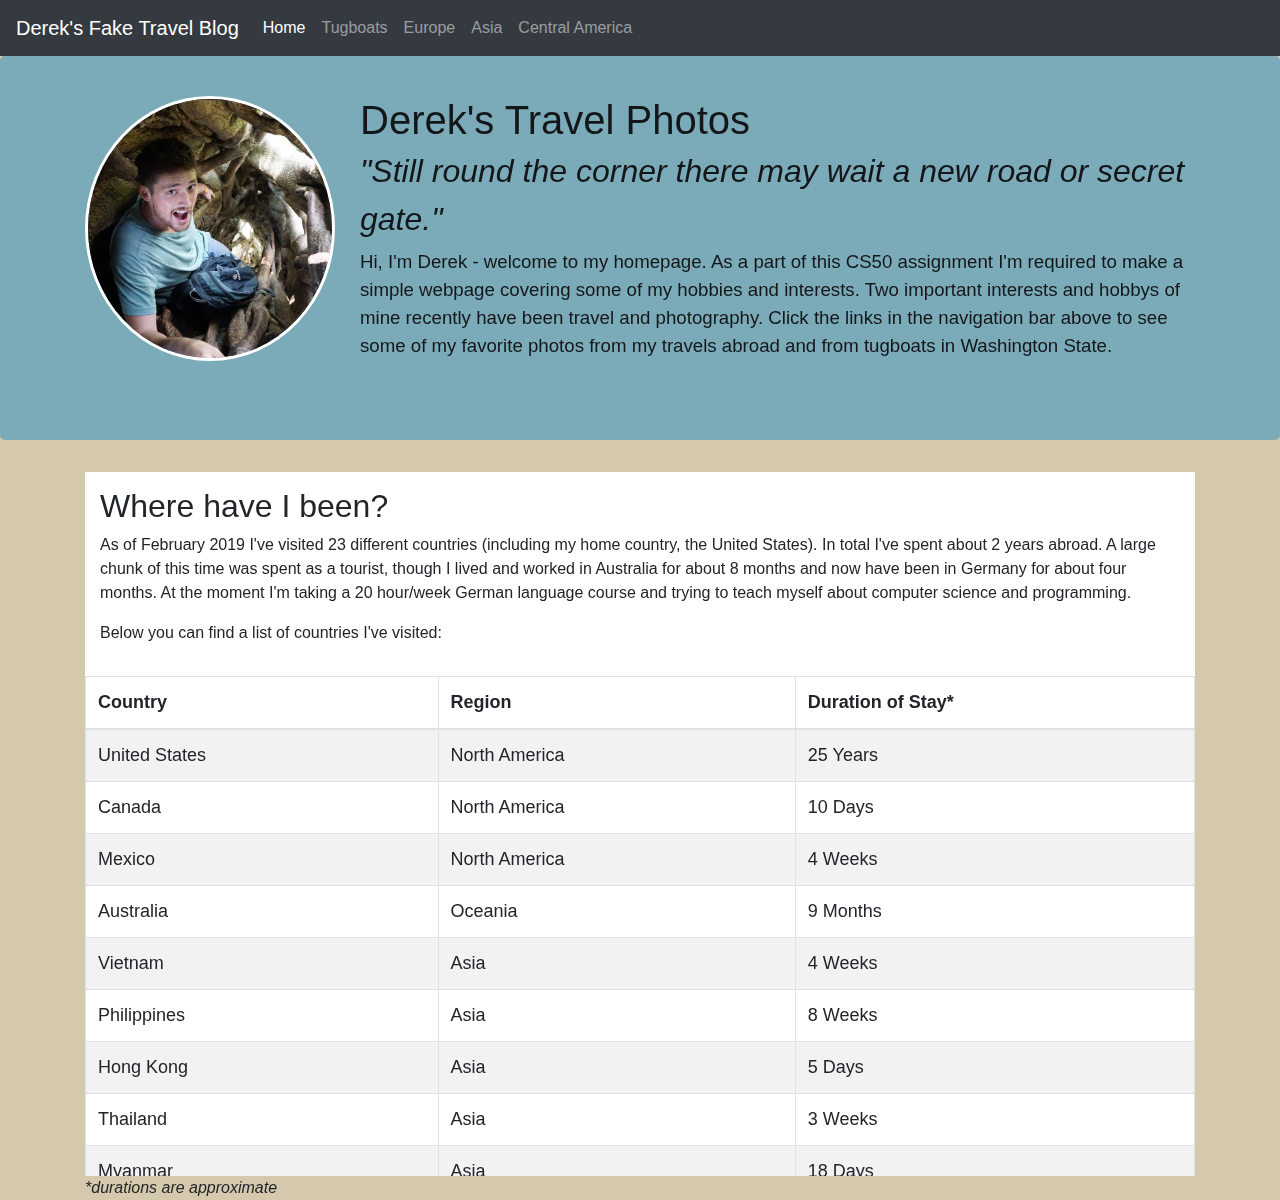
<file: index.html>
<!DOCTYPE html>
<html lang="en">
  <head>
    <!-- Latest compiled and minified CSS -->
    <link rel="stylesheet" href="https://maxcdn.bootstrapcdn.com/bootstrap/4.2.1/css/bootstrap.min.css">

    <!-- jQuery library -->
    <script src="https://ajax.googleapis.com/ajax/libs/jquery/3.3.1/jquery.min.js"></script>

    <!-- Popper JS -->
    <script src="https://cdnjs.cloudflare.com/ajax/libs/popper.js/1.14.6/umd/popper.min.js"></script>

    <!-- Latest compiled JavaScript -->
    <script src="https://maxcdn.bootstrapcdn.com/bootstrap/4.2.1/js/bootstrap.min.js"></script>

    <link rel="stylesheet" type="text/css" href="style.css">

    <meta name="viewport" content="width=device-width, initial-scale=1">

    <title>Home</title>
  </head>
  <body>
    <!-- Navbar -->
    <nav class="navbar navbar-expand-lg navbar-dark bg-dark">
      <a class="navbar-brand" href="index.html">Derek's Fake Travel Blog</a>
      <button class="navbar-toggler" type="button" data-toggle="collapse" data-target="#navbarSupportedContent" aria-controls="navbarSupportedContent" aria-expanded="false" aria-label="Toggle navigation">
        <span class="navbar-toggler-icon"></span>
      </button>
      <div class="collapse navbar-collapse" id="navbarSupportedContent">
        <ul class="navbar-nav mr-auto">
          <li class="nav-item active">
            <a class="nav-link" href="index.html">Home</a>
          </li>
          <li class="nav-item">
            <a class="nav-link" href="tugboats.html">Tugboats</a>
          </li>
          <li class="nav-item">
            <a class="nav-link" href="europe.html">Europe</a>
          </li>
          <li class="nav-item">
            <a class="nav-link" href="asia.html">Asia</a>
          </li>
          <li class="nav-item">
            <a class="nav-link" href="ca.html">Central America</a>
          </li>
        </ul>
      </div>
    </nav>
    <!-- Contents -->
    <div class="home-container">
      <!-- Jumbotron -->
      <div class="jumbotron jt-home">
        <div class="container media">
          <img src="derek.jpg" alt="Derek" class="rounded-circle jt-img-home">
          <div class="media-body">
            <h1 class="jumbo-head">Derek's Travel Photos <br><small id="head-sm">"Still round the corner there may wait a new road or secret gate."</small></h1>
            <p class="block-text"> Hi, I'm Derek - welcome to my homepage. As a part of this CS50 assignment I'm required to make a simple webpage
            covering some of my hobbies and interests. Two important interests and hobbys of mine recently have been travel and photography.
            Click the links in the navigation bar above to see some of my favorite photos from my travels abroad and from tugboats in Washington State.</p>
          </div>
        </div>
      </div>
      <!-- Table -->
      <div class="container">
        <div class="text block-text">
          <h2>Where have I been?</h2>
            <p>As of February 2019 I've visited 23 different countries (including my home country, the United States). In total I've spent about 2 years abroad.
                A large chunk of this time was spent as a tourist, though I lived and worked in Australia for about 8 months and now have been in Germany for about four months.
                At the moment I'm taking a 20 hour/week German language course and trying to teach myself about computer science and programming.</p>
                <p> Below you can find a list of countries I've visited:</p>
        </div>
        <div class="table-wrapper-scroll-y">
          <table class="table table-bordered table-striped">
            <thead>
              <tr><th>Country</th><th>Region</th><th>Duration of Stay*</th></tr>
            </thead>
            <tbody>
              <tr><td>United States</td><td>North America</td><td>25 Years</td></tr>
              <tr><td>Canada</td><td>North America</td><td>10 Days</td></tr>
              <tr><td>Mexico</td><td>North America</td><td>4 Weeks</td></tr>
              <tr><td>Australia</td><td>Oceania</td><td>9 Months</td></tr>
              <tr><td>Vietnam</td><td>Asia</td><td>4 Weeks</td></tr>
              <tr><td>Philippines</td><td>Asia</td><td>8 Weeks</td></tr>
              <tr><td>Hong Kong</td><td>Asia</td><td>5 Days</td></tr>
              <tr><td>Thailand</td><td>Asia</td><td>3 Weeks</td></tr>
              <tr><td>Myanmar</td><td>Asia</td><td>18 Days</td></tr>
              <tr><td>Laos</td><td>Asia</td><td>3 Weeks</td></tr>
              <tr><td>Cambodia</td><td>Asia</td><td>3 Weeks</td></tr>
              <tr><td>Nepal</td><td>Asia</td><td>3 Weeks</td></tr>
              <tr><td>Indonesia</td><td>Asia</td><td>3 Weeks</td></tr>
              <tr><td>Belize</td><td>Central America</td><td>5 Days</td></tr>
              <tr><td>Guatemala</td><td>Central America</td><td>4 Weeks</td></tr>
              <tr><td>Honduras</td><td>Central America</td><td>12 Days</td></tr>
              <tr><td>Nicaragua</td><td>Central America</td><td>4 Weeks</td></tr>
              <tr><td>Costa Rica</td><td>Central America</td><td>16 Days</td></tr>
              <tr><td>Hungary</td><td>Europe</td><td>5 Days</td></tr>
              <tr><td>Austria</td><td>Europe</td><td>3 Weeks</td></tr>
              <tr><td>Germany</td><td>Europe</td><td>16 Months</td></tr>
              <tr><td>Italy</td><td>Europe</td><td>10 Days</td></tr>
              <tr><td>Czech Republic</td><td>Europe</td><td>4 Days</td></tr>
              <tr><td>France</td><td>Europe</td><td>5 Days</td></tr>
              <tr><td>England</td><td>Europe</td><td>7 Days</td></tr>
            </tbody>
          </table>
        </div>
        <i>*durations are approximate</i><br>
      </div>
    </div>
  </body>
</html>
</file>
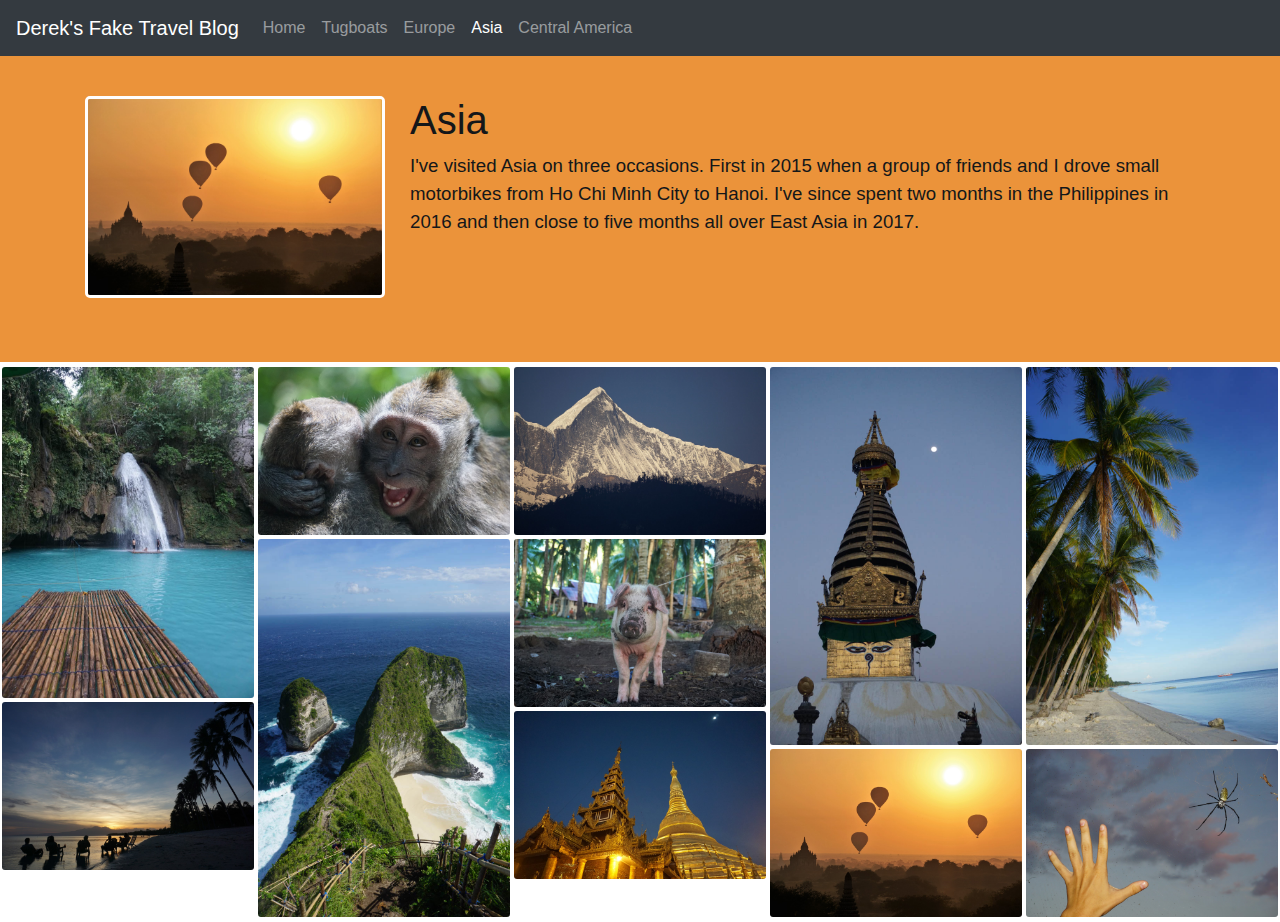
<file: asia.html>
<!doctype html>
<html lang="en">
  <head>
     <!-- Latest compiled and minified CSS -->
    <link rel="stylesheet" href="https://maxcdn.bootstrapcdn.com/bootstrap/4.2.1/css/bootstrap.min.css">

    <!-- jQuery library -->
    <script src="https://ajax.googleapis.com/ajax/libs/jquery/3.3.1/jquery.min.js"></script>

    <!-- Popper JS -->
    <script src="https://cdnjs.cloudflare.com/ajax/libs/popper.js/1.14.6/umd/popper.min.js"></script>

    <!-- Latest compiled JavaScript -->
    <script src="https://maxcdn.bootstrapcdn.com/bootstrap/4.2.1/js/bootstrap.min.js"></script>

    <link rel="stylesheet" type="text/css" href="style.css">

    <meta name="viewport" content="width=device-width, initial-scale=1">

    <title>Asia</title>
  </head>
  <body>
    <!-- Navbar -->
    <nav class="navbar navbar-expand-lg navbar-dark bg-dark">
      <a class="navbar-brand" href="index.html">Derek's Fake Travel Blog</a>
      <button class="navbar-toggler" type="button" data-toggle="collapse" data-target="#navbarSupportedContent" aria-controls="navbarSupportedContent" aria-expanded="false" aria-label="Toggle navigation">
        <span class="navbar-toggler-icon"></span>
      </button>
      <div class="collapse navbar-collapse" id="navbarSupportedContent">
        <ul class="navbar-nav mr-auto">
          <li class="nav-item">
            <a class="nav-link" href="index.html">Home</a>
          </li>
          <li class="nav-item">
            <a class="nav-link" href="tugboats.html">Tugboats</a>
          </li>
          <li class="nav-item">
            <a class="nav-link" href="europe.html">Europe</a>
          </li>
          <li class="nav-item active">
            <a class="nav-link" href="asia.html">Asia</a>
          </li>
          <li class="nav-item">
            <a class="nav-link" href="ca.html">Central America</a>
          </li>
        </ul>
      </div>
    </nav>
    <!-- Contents -->
    <div class="gallery-container">
      <!-- Jumbotron -->
      <div class="jumbotron jumbotron-fluid jt-asia">
        <div class="container media">
          <img src="asia/balloons.JPG" alt="Derek" class="jt-img-gall">
          <div class="media-body">
            <h1 class="jumbo-head">Asia</h1>
            <p class="block-text">I've visited Asia on three occasions. First in 2015 when a group of friends and I drove small motorbikes from Ho Chi Minh City
            to Hanoi. I've since spent two months in the Philippines in 2016 and then close to five months all over East Asia in 2017.</p>
          </div>
        </div>
      </div>
      <!-- Gallery -->
      <div class="photos">
        <img class="grid" src="asia/pool.jpg" alt="pool">
        <img class="grid" src="asia/beach.JPG" alt="beach">
        <img class="grid" src="asia/monkey.JPG" alt="monkey">
        <img class="grid" src="asia/view2.jpg" alt="view2">
        <img class="grid" src="asia/mount.JPG" alt="mount">
        <img class="grid" src="asia/pig.JPG" alt="pig">
        <img class="grid" src="asia/temple.JPG" alt="temple">
        <img class="grid" src="asia/nepal2.jpg" alt="nepal2">
        <img class="grid" src="asia/balloons.JPG" alt="baloons">
        <img class="grid" src="asia/siargo.jpg" alt="siargo">
        <img class="grid" src="asia/spider.JPG" alt="spider">
      </div>
    </div>
  </body>
</html>
</file>
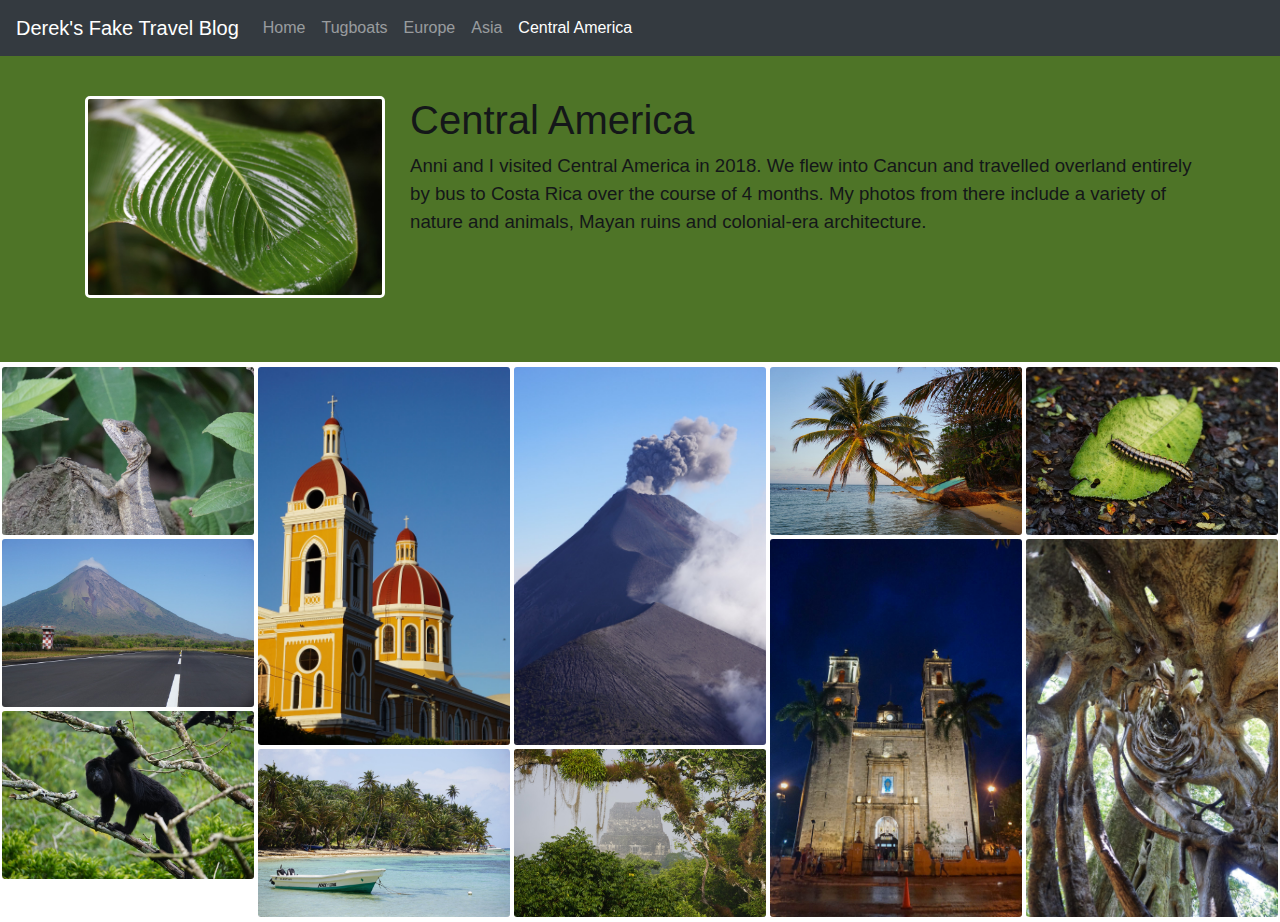
<file: ca.html>
<!doctype html>
<html lang="en">
  <head>
     <!-- Latest compiled and minified CSS -->
    <link rel="stylesheet" href="https://maxcdn.bootstrapcdn.com/bootstrap/4.2.1/css/bootstrap.min.css">

    <!-- jQuery library -->
    <script src="https://ajax.googleapis.com/ajax/libs/jquery/3.3.1/jquery.min.js"></script>

    <!-- Popper JS -->
    <script src="https://cdnjs.cloudflare.com/ajax/libs/popper.js/1.14.6/umd/popper.min.js"></script>

    <!-- Latest compiled JavaScript -->
    <script src="https://maxcdn.bootstrapcdn.com/bootstrap/4.2.1/js/bootstrap.min.js"></script>

    <link rel="stylesheet" type="text/css" href="style.css">

    <meta name="viewport" content="width=device-width, initial-scale=1">

    <title>Central America</title>
  </head>
  <body>
    <!-- Navbar -->
    <nav class="navbar navbar-expand-lg navbar-dark bg-dark">
      <a class="navbar-brand" href="index.html">Derek's Fake Travel Blog</a>
      <button class="navbar-toggler" type="button" data-toggle="collapse" data-target="#navbarSupportedContent" aria-controls="navbarSupportedContent" aria-expanded="false" aria-label="Toggle navigation">
        <span class="navbar-toggler-icon"></span>
      </button>
      <div class="collapse navbar-collapse" id="navbarSupportedContent">
        <ul class="navbar-nav mr-auto">
          <li class="nav-item">
            <a class="nav-link" href="index.html">Home</a>
          </li>
          <li class="nav-item">
            <a class="nav-link" href="tugboats.html">Tugboats</a>
          </li>
          <li class="nav-item">
            <a class="nav-link" href="europe.html">Europe</a>
          </li>
          <li class="nav-item">
            <a class="nav-link" href="asia.html">Asia</a>
          </li>
          <li class="nav-item active">
            <a class="nav-link" href="ca.html">Central America</a>
          </li>
        </ul>
      </div>
    </nav>
    <!-- Contents -->
    <div class="gallery-container">
      <!-- Jumbotron -->
      <div class="jumbotron jumbotron-fluid jt-ca">
        <div class="container media">
          <img src="ca/leaf.JPG" alt="Derek" class="jt-img-gall">
          <div class="media-body">
            <h1 class="jumbo-head">Central America</h1>
            <p class="block-text">Anni and I visited Central America in 2018. We flew into Cancun and travelled overland entirely by bus to
            Costa Rica over the course of 4 months. My photos from there include a variety of nature and animals, Mayan ruins and colonial-era architecture. </p>
          </div>
        </div>
      </div>
      <!-- Gallery -->
      <div class="photos">
        <img class="grid" src="ca/lizard.JPG" alt="lizard">
        <img class="grid" src="ca/airport.JPG" alt="airport">
        <img class="grid" src="ca/monkey.JPG" alt="monkey">
        <img class="grid" src="ca/granada.JPG" alt="granada">
        <img class="grid" src="ca/corn.JPG" alt="corn">
        <img class="grid" src="ca/volcan.JPG" alt="volcan">
        <img class="grid" src="ca/mayan.JPG" alt="mayan">
        <img class="grid" src="ca/palm.JPG" alt="palm">
        <img class="grid" src="ca/church.jpg" alt="church">
        <img class="grid" src="ca/bug.JPG" alt="bug">
        <img class="grid" src="ca/tree.JPG" alt="tree">
      </div>
    </div>
  </body>
</html>
</file>
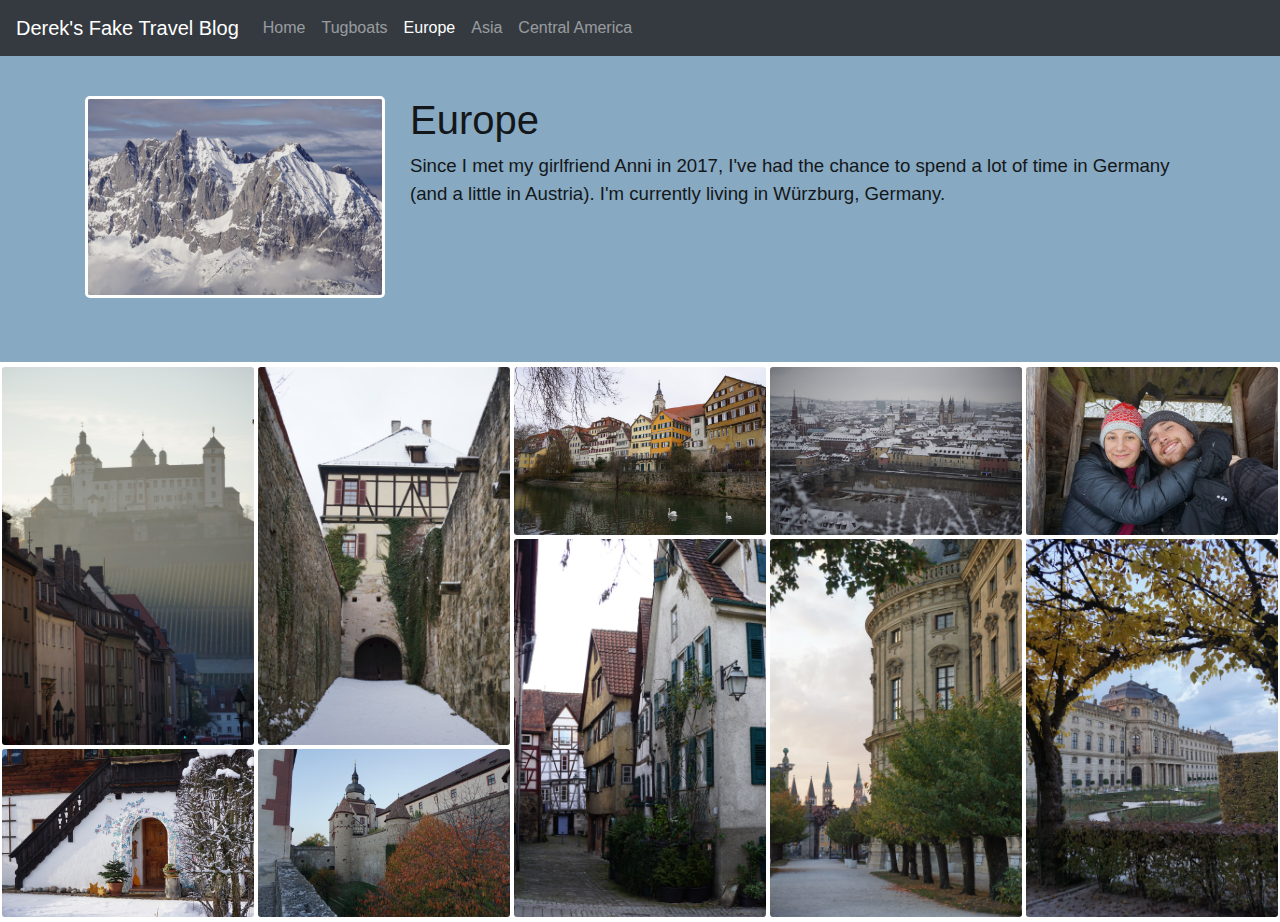
<file: europe.html>
<!doctype html>
<html lang="en">
  <head>
     <!-- Latest compiled and minified CSS -->
    <link rel="stylesheet" href="https://maxcdn.bootstrapcdn.com/bootstrap/4.2.1/css/bootstrap.min.css">

    <!-- jQuery library -->
    <script src="https://ajax.googleapis.com/ajax/libs/jquery/3.3.1/jquery.min.js"></script>

    <!-- Popper JS -->
    <script src="https://cdnjs.cloudflare.com/ajax/libs/popper.js/1.14.6/umd/popper.min.js"></script>

    <!-- Latest compiled JavaScript -->
    <script src="https://maxcdn.bootstrapcdn.com/bootstrap/4.2.1/js/bootstrap.min.js"></script>

    <link rel="stylesheet" type="text/css" href="style.css">

    <meta name="viewport" content="width=device-width, initial-scale=1">

    <title>Europe</title>
  </head>
  <body>
    <!-- Navbar -->
    <nav class="navbar navbar-expand-lg navbar-dark bg-dark">
      <a class="navbar-brand" href="index.html">Derek's Fake Travel Blog</a>
      <button class="navbar-toggler" type="button" data-toggle="collapse" data-target="#navbarSupportedContent" aria-controls="navbarSupportedContent" aria-expanded="false" aria-label="Toggle navigation">
        <span class="navbar-toggler-icon"></span>
      </button>
      <div class="collapse navbar-collapse" id="navbarSupportedContent">
        <ul class="navbar-nav mr-auto">
          <li class="nav-item">
            <a class="nav-link" href="index.html">Home</a>
          </li>
          <li class="nav-item">
            <a class="nav-link" href="tugboats.html">Tugboats</a>
          </li>
          <li class="nav-item active">
            <a class="nav-link" href="europe.html">Europe</a>
          </li>
          <li class="nav-item">
            <a class="nav-link" href="asia.html">Asia</a>
          </li>
          <li class="nav-item">
            <a class="nav-link" href="ca.html">Central America</a>
          </li>
        </ul>
      </div>
    </nav>
    <!-- Contents -->
    <div class="gallery-container">
      <!-- Jumbotron -->
      <div class="jumbotron jumbotron-fluid jt-europe">
        <div class="container media">
          <img src="euro/kaiser.JPG" alt="Derek" class="jt-img-gall">
          <div class="media-body">
            <h1 class="jumbo-head">Europe</h1>
            <p class="block-text">Since I met my girlfriend Anni in 2017, I've had the chance to spend a lot of time in Germany (and a little in Austria).
            I'm currently living in Würzburg, Germany.</p>
          </div>
        </div>
      </div>
      <!-- Gallery -->
      <div class="photos">
        <img class="grid" src="euro/street.JPG" alt="street">
        <img class="grid" src="euro/artwork.JPG" alt="artwork">
        <img class="grid" src="euro/castle.JPG" alt="castle">
        <img class="grid" src="euro/festung.JPG" alt="festung">
        <img class="grid" src="euro/tubingen.JPG" alt="tubingen">
        <img class="grid" src="euro/houses.JPG" alt="houses">
        <img class="grid" src="euro/wurz.JPG" alt="wurz">
        <img class="grid" src="euro/residenz.JPG" alt="residenz">
        <img class="grid" src="euro/danda.JPG" alt="danda">
        <img class="grid" src="euro/fall.JPG" alt="fall">
      </div>
    </div>
  </body>
</html>
</file>
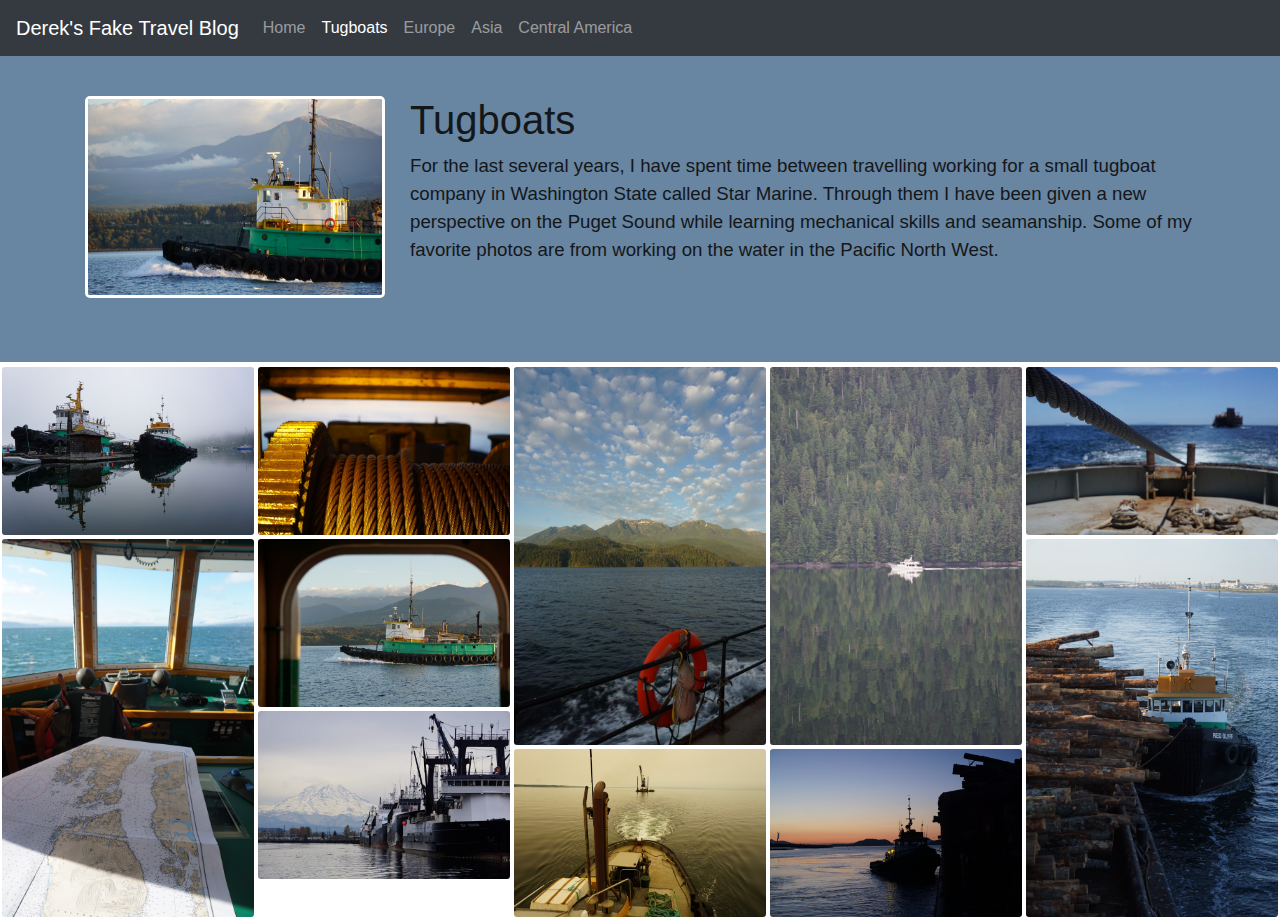
<file: tugboats.html>
<!doctype html>
<html lang="en">
  <head>
     <!-- Latest compiled and minified CSS -->
    <link rel="stylesheet" href="https://maxcdn.bootstrapcdn.com/bootstrap/4.2.1/css/bootstrap.min.css">

    <!-- jQuery library -->
    <script src="https://ajax.googleapis.com/ajax/libs/jquery/3.3.1/jquery.min.js"></script>

    <!-- Popper JS -->
    <script src="https://cdnjs.cloudflare.com/ajax/libs/popper.js/1.14.6/umd/popper.min.js"></script>

    <!-- Latest compiled JavaScript -->
    <script src="https://maxcdn.bootstrapcdn.com/bootstrap/4.2.1/js/bootstrap.min.js"></script>

    <link rel="stylesheet" type="text/css" href="style.css">

    <meta name="viewport" content="width=device-width, initial-scale=1">

    <title>Tugboats</title>
  </head>
  <body>
    <!-- Navbar -->
    <nav class="navbar navbar-expand-lg navbar-dark bg-dark">
      <a class="navbar-brand" href="index.html">Derek's Fake Travel Blog</a>
      <button class="navbar-toggler" type="button" data-toggle="collapse" data-target="#navbarSupportedContent" aria-controls="navbarSupportedContent" aria-expanded="false" aria-label="Toggle navigation">
        <span class="navbar-toggler-icon"></span>
      </button>
      <div class="collapse navbar-collapse" id="navbarSupportedContent">
        <ul class="navbar-nav mr-auto">
          <li class="nav-item">
            <a class="nav-link" href="index.html">Home</a>
          </li>
          <li class="nav-item active">
            <a class="nav-link" href="tugboats.html">Tugboats</a>
          </li>
          <li class="nav-item">
            <a class="nav-link" href="europe.html">Europe</a>
          </li>
          <li class="nav-item">
            <a class="nav-link" href="asia.html">Asia</a>
          </li>
          <li class="nav-item">
            <a class="nav-link" href="ca.html">Central America</a>
          </li>
        </ul>
      </div>
      </nav>
      <!-- Contents -->
      <div class="gallery-container">
        <!-- Jumbotron -->
        <div class="jumbotron jumbotron-fluid jt-tug">
          <div class="container media">
            <img src="tugs/cruise.JPG" alt="Derek" class="jt-img-gall">
            <div class="media-body">
              <h1 class="jumbo-head">Tugboats</h1>
              <p class="block-text">For the last several years, I have spent time between travelling working for a small tugboat company in Washington State called Star Marine. Through them I have been
              given a new perspective on the Puget Sound while learning mechanical skills and seamanship. Some of my favorite photos are from working on the water in the Pacific
              North West.</p>
            </div>
          </div>
        </div>
        <!-- Gallery -->
        <div class="photos">
          <img class="grid" src="tugs/fog.JPG" alt="tugs">
          <img class="grid" src="tugs/chart.jpg" alt="chart">
          <img class="grid" src="tugs/drum.JPG" alt="drum">
          <img class="grid" src="tugs/doorway.JPG" alt="doorway">
          <img class="grid" src="tugs/fish.JPG" alt="fish">
          <img class="grid" src="tugs/passage.jpg" alt="passage">
          <img class="grid" src="tugs/smoke.JPG" alt="smoke">
          <img class="grid" src="tugs/reflect.jpg" alt="reflect">
          <img class="grid" src="tugs/sunset.JPG" alt="sunset">
          <img class="grid" src="tugs/wire.JPG" alt="wire">
          <img class="grid" src="tugs/logs.jpg" alt="logs">
        </div>
      </div>
  </body>
</html>
</file>
<file: style.css>
/* All Pages */
.block-text {
  text-align: left;
}

/* Homepage */
.home-container {
  width: 100%;
  height: 100%;
  background-color: #d4c9ad;
}
.jt-home {
  background-color: #7BABB9;
  color: #141719;
  font-size: 14pt;
  padding-top: 30pt;
}
#head-sm {
  font-style: italic;
}
.jt-img-home {
  border: solid white;
  margin-right: 25px;
  width: 250px;
}
.text {
  background: white;
  padding: 15px;
  font-size: 12pt;
}
.table-wrapper-scroll-y {
  display: block;
  max-height: 500px;
  overflow-y: auto;
  -ms-overflow-style: -ms-autohiding-scrollbar;
  font-size: 18px;
  background: white;
}

/*Gallery Pages */
.gallery-container {
  width: 100%;
  height: 100%;
  background-color: white;
}
.jt-tug {
  background-color:#6885A2;
  color: #141719;
  margin-bottom: 3px;
  font-size: 14pt;
  padding-top: 30pt;
}
.jt-ca {
  background-color:#4E7427;
  color: #141719;
  margin-bottom: 3px;
  font-size: 14pt;
  padding-top: 30pt;
}
.jt-asia {
  background-color:#eb933a;
  color: #141719;
  margin-bottom: 3px;
  font-size: 14pt;
  padding-top: 30pt;
}
.jt-europe {
  background-color:#87A9C2;
  color: #141719;
  margin-bottom: 3px;
  font-size: 14pt;
  padding-top: 30pt;
}
.jt-img-gall {
  border: solid white;
  margin-right: 25px;
  border-radius: 5px;
  width: 300px;
}

/* Galleries */
.grid {
  border: solid white 2px;
  border-radius: 5px;
}
.grid:hover {
  border: solid white 3px;
}
div.photos {
  line-height: 0;

  -webkit-column-count: 5;
  -webkit-column-gap:   0px;
  -moz-column-count:    5;
  -moz-column-gap:      0px;
  column-count:         5;
  column-gap:           0px;
  margin-bottom:        3px;
}
div.photos img {
  width: 100% !important;
  height: auto !important;
}

/* Responsive Attributes */
@media (max-width: 1199.98px) {
  div.photos {
  -moz-column-count:    4;
  -webkit-column-count: 4;
  column-count:         4;
  }
}
@media (max-width: 991.98px) {
  div.photos {
  -moz-column-count:    3;
  -webkit-column-count: 3;
  column-count:         3;
  }
}
@media (max-width: 767.98px) {
  div.photos {
  -moz-column-count:    2;
  -webkit-column-count: 2;
  column-count:         2;
  }
}
@media (max-width: 767.98px) {
  .home-container {
    display: inline-block;
    text-align: center;
  }
  .gallery-container {
    display: inline-block;
    text-align: center;
  }
  .container {
   display: inline-block;
   width: auto;
  }

  .jumbo-head {
   padding-top: 10pt;
   font-size: 22pt;
   text-align: center;
  }
  #head-sm {
   font-size: 18pt;
  }
  .block-text {
   font-size: 12pt;
  }
  .jt-img-home {
  margin-right: 0px;
  }
  .jt-img-gall {
  margin-right: 0px;
  }
}
@media (max-width: 575.98px) {
  div.photos {
  -moz-column-count:    1;
  -webkit-column-count: 1;
  column-count:         1;
  }
  .home-container {
    display: inline-block;
    text-align: center;
  }
  .gallery-container {
    display: inline-block;
    text-align: center;
  }
  .container {
   display: inline-block;
  }

  .jumbo-head {
   padding-top: 10pt;
   font-size: 22pt;
   text-align: center;
  }
  #head-sm {
   font-size: 14pt;
  }
  .block-text {
   font-size: 12pt;
  }
  .jt-img-home {
  margin-right: 0px;
  }
  .jt-img-gall {
  margin-right: 0px;
  }

}
</file>
